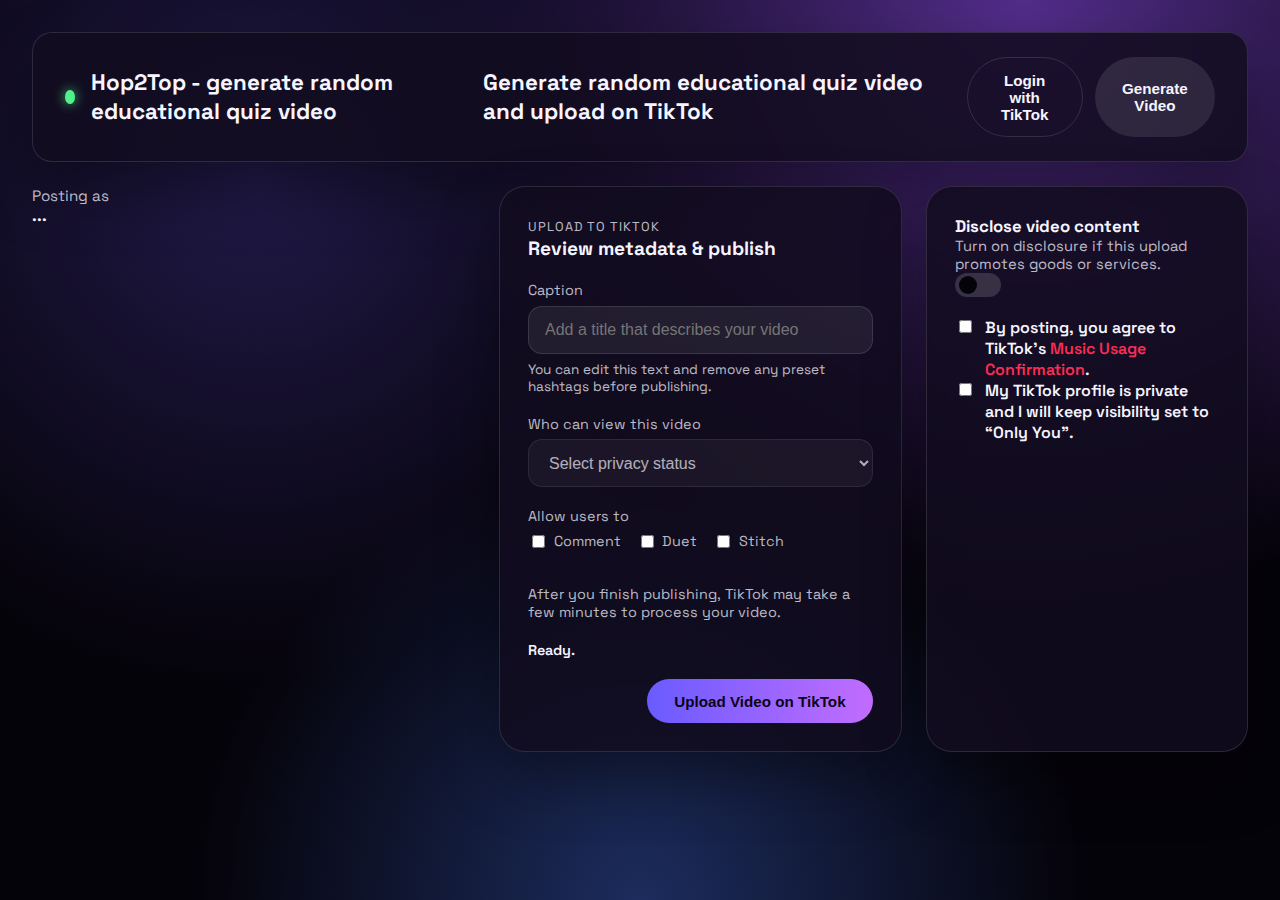
<file: index.html>
<!DOCTYPE html>
<html lang="en">
<head>
  <meta charset="UTF-8">
  <meta name="viewport" content="width=device-width, initial-scale=1.0">
  <title>Hop2Top</title>
  <style>
    @import url('https://fonts.googleapis.com/css2?family=Space+Grotesk:wght@400;500;600&display=swap');
    :root {
      --bg-dark: #05030a;
      --text: #f6f5ff;
      --muted: rgba(246, 245, 255, 0.75);
      --panel-bg: rgba(18, 12, 30, 0.85);
      --border: rgba(255, 255, 255, 0.12);
      --card: rgba(20, 14, 34, 0.9);
      --accent: linear-gradient(90deg, #6a5bff, #c26dff);
      --pill: rgba(255, 255, 255, 0.08);
      --blue: #30c1ff;
    }

    * {
      box-sizing: border-box;
    }
    [hidden] {
      display: none !important;
    }

    body {
      font-family: 'Space Grotesk', sans-serif;
      min-height: 100vh;
      margin: 0;
      color: var(--text);
      background: radial-gradient(circle at 20% 20%, #211947, transparent 40%),
                  radial-gradient(circle at 80% 0%, #522d8a, transparent 45%),
                  radial-gradient(circle at 50% 100%, #1c2c5d, transparent 40%),
                  #05030a;
      padding: 2rem;
      display: flex;
      justify-content: center;
    }

    .app-shell {
      width: min(1280px, 100%);
      display: flex;
      flex-direction: column;
      gap: 1.5rem;
    }

    .status-banner {
      background: var(--panel-bg);
      border: 1px solid var(--border);
      border-radius: 20px;
      padding: 1.5rem 2rem;
      display: flex;
      align-items: center;
      justify-content: space-between;
      gap: 1.5rem;
      box-shadow: 0 30px 60px rgba(0, 0, 0, 0.35);
    }

    .status-copy {
      display: flex;
      align-items: center;
      gap: 1rem;
    }

    .status-dot {
      width: 14px;
      height: 14px;
      border-radius: 50%;
      background: #50f18a;
      box-shadow: 0 0 12px rgba(80, 241, 138, 0.8);
    }

    .status-text h1 {
      margin: 0;
      font-size: 1.4rem;
    }

    .status-text p {
      margin: 0;
      color: var(--muted);
      font-size: 0.9rem;
    }

    .banner-actions {
      display: flex;
      gap: 0.75rem;
    }

    button {
      border: none;
      border-radius: 999px;
      padding: 0.85rem 1.7rem;
      font-weight: 600;
      font-size: 0.95rem;
      cursor: pointer;
      transition: transform 0.2s ease, box-shadow 0.2s ease;
    }

    button:hover:not(:disabled) {
      transform: translateY(-1px);
      box-shadow: 0 10px 25px rgba(0,0,0,0.35);
    }

    button:disabled {
      opacity: 0.45;
      cursor: not-allowed;
    }

    .primary.solid {
      background: var(--accent);
      color: #0b0415;
    }

    .primary.outlined {
      background: transparent;
      color: var(--text);
      border: 1px solid var(--border);
    }

    .primary.ghost {
      background: rgba(255,255,255,0.1);
      color: var(--text);
    }

    .studio-layout {
      display: grid;
      grid-template-columns: 1.1fr 1fr 0.8fr;
      gap: 1.5rem;
    }

    .card {
      background: var(--panel-bg);
      border: 1px solid var(--border);
      border-radius: 26px;
      padding: 1.75rem;
      display: flex;
      flex-direction: column;
      gap: 1.25rem;
      box-shadow: 0 25px 60px rgba(0, 0, 0, 0.35);
    }

    .preview-panel {
      gap: 1rem;
    }

    .preview-frame {
      background: rgba(0,0,0,0.35);
      border-radius: 22px;
      overflow: hidden;
      border: 1px solid rgba(255,255,255,0.07);
    }

    .preview-video {
      position: relative;
      height: 420px;
      background: radial-gradient(circle at 30% 20%, rgba(255,255,255,0.08), transparent 60%),
                  rgba(10, 7, 18, 0.9);
      display: flex;
      align-items: center;
      justify-content: center;
      border-radius: 22px;
      overflow: hidden;
    }

    .preview-video video {
      width: 100%;
      height: 100%;
      object-fit: cover;
      display: none;
    }

    .preview-video video.ready {
      display: block;
    }

    .preview-placeholder {
      text-align: center;
      color: var(--muted);
      position: absolute;
      inset: 0;
      display: flex;
      flex-direction: column;
      align-items: center;
      justify-content: center;
      gap: 0.5rem;
      background: rgba(5, 3, 10, 0.25);
    }

    .preview-placeholder.hidden {
      display: none;
    }

    .preview-placeholder .play-icon {
      display: inline-flex;
      align-items: center;
      justify-content: center;
      width: 46px;
      height: 46px;
      border-radius: 50%;
      background: rgba(255,255,255,0.18);
      margin-bottom: 0.75rem;
    }

    .preview-timeline {
      height: 6px;
      background: rgba(255,255,255,0.08);
    }

    .preview-meta {
      display: flex;
      justify-content: space-between;
      align-items: flex-start;
      gap: 1rem;
    }

    .preview-details {
      color: var(--muted);
      font-size: 0.95rem;
      line-height: 1.5;
    }

    .chip {
      border-radius: 999px;
      border: 1px solid var(--border);
      background: rgba(255,255,255,0.05);
      color: var(--text);
      font-size: 0.85rem;
      padding: 0.5rem 1.25rem;
      cursor: pointer;
    }

    .upload-panel h2 {
      margin: 0;
      font-size: 1.2rem;
    }

    .panel-eyebrow {
      text-transform: uppercase;
      letter-spacing: 0.08em;
      color: var(--muted);
      font-size: 0.8rem;
    }

    .creator-card {
      display: flex;
      flex-direction: column;
      gap: 0.5rem;
      padding: 1rem;
      border: 1px solid var(--border);
      border-radius: 18px;
      background: rgba(255,255,255,0.02);
    }

    .creator-meta {
      display: flex;
      align-items: center;
      justify-content: space-between;
      gap: 1rem;
    }

    .subhead {
      color: var(--muted);
      margin: 0;
      font-size: 0.95rem;
    }

    .field-group {
      display: flex;
      flex-direction: column;
      gap: 0.4rem;
    }

    .field-group label {
      color: var(--muted);
      font-size: 0.9rem;
    }

    input[type="text"] {
      background: rgba(255,255,255,0.07);
      border: 1px solid var(--border);
      border-radius: 14px;
      padding: 0.9rem 1rem;
      font-size: 1rem;
      color: var(--text);
    }

    select {
      background: rgba(255,255,255,0.07);
      border: 1px solid var(--border);
      border-radius: 14px;
      padding: 0.85rem 1rem;
      color: var(--text);
      font-size: 1rem;
    }

    .privacy-hint {
      font-size: 0.85rem;
      color: var(--muted);
      margin: 0;
    }

    .interaction-row {
      display: flex;
      gap: 1rem;
      flex-wrap: wrap;
    }

    .interaction-option {
      display: flex;
      align-items: center;
      gap: 0.35rem;
      color: var(--muted);
    }

    .switch {
      position: relative;
      display: inline-block;
      width: 46px;
      height: 24px;
    }

    .switch input {
      opacity: 0;
      width: 0;
      height: 0;
    }

    .slider {
      position: absolute;
      cursor: pointer;
      top: 0;
      left: 0;
      right: 0;
      bottom: 0;
      background-color: rgba(255,255,255,0.15);
      transition: .3s;
      border-radius: 34px;
    }

    .slider:before {
      position: absolute;
      content: "";
      height: 18px;
      width: 18px;
      left: 4px;
      bottom: 3px;
      background-color: #05030a;
      border-radius: 50%;
      transition: .3s;
    }

    .switch input:checked + .slider {
      background: var(--accent);
    }

    .switch input:checked + .slider:before {
      transform: translateX(20px);
    }

    .status-area {
      display: flex;
      flex-direction: column;
      gap: 0.35rem;
      font-size: 0.9rem;
      color: var(--muted);
    }

    #status {
      font-weight: 600;
      color: var(--text);
    }

    .upload-actions {
      display: flex;
      justify-content: flex-end;
      gap: 0.75rem;
      flex-wrap: wrap;
    }

    .disclosure-panel h3 {
      margin: 0;
      font-size: 1.05rem;
    }

    .disclosure-panel .info-text {
      margin: 0;
      color: var(--muted);
      font-size: 0.92rem;
    }

    .commercial-prompt {
      margin: 0;
      font-weight: 600;
      color: var(--text);
    }

    .alert {
      color: #ff8585;
      font-size: 0.9rem;
      margin: 0;
    }

    .consent,
    .toggle,
    .commercial-options label {
      color: var(--muted);
    }

    .consent {
      display: flex;
      gap: 0.65rem;
      align-items: flex-start;
      font-weight: 600;
      color: var(--text);
    }

    .policy-link {
      color: #FE2C55;
      text-decoration: none;
      font-weight: 600;
    }

    .policy-link:hover {
      text-decoration: underline;
    }

    ul.requirements {
      padding-left: 1rem;
      margin: 0;
      color: var(--muted);
      line-height: 1.5;
    }

    .success-panel {
      position: fixed;
      inset: 0;
      display: flex;
      align-items: center;
      justify-content: center;
      background: rgba(5, 3, 10, 0.85);
      backdrop-filter: blur(10px);
      z-index: 1000;
      padding: 2rem;
    }

    .success-modal {
      background: var(--panel-bg);
      border: 1px solid var(--border);
      border-radius: 28px;
      padding: 2.5rem;
      max-width: 420px;
      text-align: center;
      box-shadow: 0 30px 80px rgba(0, 0, 0, 0.6);
      display: flex;
      flex-direction: column;
      gap: 1rem;
    }

    .success-modal h1 {
      margin: 0;
      font-size: 1.6rem;
      text-transform: uppercase;
      color: #b5ffdc;
    }

    .success-modal p {
      color: var(--muted);
      margin: 0;
    }

    .requirements-card {
      border: 1px solid var(--border);
      border-radius: 18px;
      padding: 1.25rem;
      background: rgba(255,255,255,0.02);
    }

    @media (max-width: 1100px) {
      .studio-layout {
        grid-template-columns: 1fr;
      }
      .status-banner {
        flex-direction: column;
        align-items: flex-start;
      }
      .banner-actions {
        width: 100%;
        justify-content: flex-start;
        flex-wrap: wrap;
      }
      .upload-actions {
        justify-content: stretch;
      }
      .upload-actions button {
        flex: 1;
      }
    }
  </style>
</head>
<body>
  <div class="app-shell">
    <header class="status-banner">
      <div class="status-copy">
        <span class="status-dot"></span>
         <div class="status-text">
          <h1 id="statusHeading">Hop2Top - generate random educational quiz video</h1>
        </div>
        <div class="status-text">
          <h1 id="statusHeading">Generate random educational quiz video and upload on TikTok</h1>
        </div>
       
      
      </div>
      <div class="banner-actions">
        <button id="loginBtn" class="primary outlined">Login with TikTok</button>
        <button id="generateBtn" class="primary ghost">Generate Video</button>
      </div>
    </header>

    <main id="workflowPanel" class="studio-layout">
      <section id="previewSection" class="card preview-panel" hidden>
        <div class="preview-frame">
          <div class="preview-video">
            <video id="previewVideo" playsinline controls muted></video>
            <div id="previewFallback" class="preview-placeholder">
              <span class="play-icon">▶</span>
              <p>Select or generate a video to see the preview.</p>
            </div>
          </div>
          <div class="preview-timeline"></div>
        </div>
        <div class="preview-meta">
          <div id="previewDetails" class="preview-details">
            Generate or select a video to see file metadata.
          </div>
          <button class="chip" id="refreshPreview" type="button">Refresh preview</button>
        </div>
      </section>

      <section>
        <p class="subhead">Posting as</p>
        <strong id="creatorNickname">...</strong>
        <p id="creatorAccountMeta"></p>
      </section>

      <section class="card upload-panel">
        <div class="panel-heading">
          <span class="panel-eyebrow">Upload to TikTok</span>
          <h2>Review metadata & publish</h2>
        </div>

        <section id="creatorSection" class="creator-card" hidden>
          <div class="creator-meta">
            <div>
              
              <p id="creatorAccountMeta"></p>
            </div>
          </div>
        </section>

        <div class="field-group">
          <label for="videoTitle">Caption</label>
          <input
            id="videoTitle"
            type="text"
            placeholder="Add a title that describes your video"
            required
          >
          <p class="privacy-hint">You can edit this text and remove any preset hashtags before publishing.</p>
        </div>

        <div id="privacyOptionsArea" class="field-group">
          <label for="privacySelect">Who can view this video</label>
          <select id="privacySelect" class="privacy-select" disabled>
            <option value="" disabled selected hidden>Select privacy status</option>
          </select>
        </div>

        <div id="interactionControls" class="field-group">
          <label>Allow users to</label>
          <div class="interaction-row">
            <label class="interaction-option">
              <input type="checkbox" id="allowComments">
              Comment
            </label>
            <label class="interaction-option">
              <input type="checkbox" id="allowDuet">
              Duet
            </label>
            <label class="interaction-option">
              <input type="checkbox" id="allowStitch">
              Stitch
            </label>
          </div>
        </div>

        <div class="status-area">
          <p>After you finish publishing, TikTok may take a few minutes to process your video.</p>
          <div id="status">Ready.</div>
        </div>

        <div class="upload-actions">
          <button id="uploadBtn" class="primary solid">Upload Video on TikTok</button>
        </div>
      </section>

      <section class="card disclosure-panel">
        <section id="commercialSection">
          <div class="panel-card-row" style="justify-content: space-between; align-items:center;">
            <div>
              <h3>Disclose video content</h3>
              <p class="info-text">
                Turn on disclosure if this upload promotes goods or services.
              </p>
            </div>
            <label class="switch">
              <input type="checkbox" id="commercialToggle">
              <span class="slider"></span>
            </label>
          </div>
          <div id="commercialOptions" class="commercial-options" hidden>
            <label>
              <input type="checkbox" id="commercialSelf">
              <span>
                <strong>Your brand</strong> · You are promoting yourself or your own business. This video will be classified as Brand Organic.
              </span>
            </label>
            <label>
              <input type="checkbox" id="commercialBrand">
              <span>
                <strong>Branded content</strong> · You are promoting another brand or third party. This video will be classified as Branded Content.
              </span>
            </label>
            <p id="commercialPrompt" class="commercial-prompt" aria-live="polite"></p>
            <p id="commercialAlert" class="alert"></p>
          </div>
        </section>

        <section class="panel-card" id="consentCard" style="background: transparent; border:none; padding:0; gap:1rem;">
          <label class="consent">
            <input type="checkbox" id="musicConsent">
            <span id="consentText">
              By posting, you agree to TikTok's
              <a href="https://www.tiktok.com/legal/page/global/music-usage-confirmation/en" class="policy-link" target="_blank" rel="noopener noreferrer">Music Usage Confirmation</a>.
            </span>
          </label>
          <label class="consent">
            <input type="checkbox" id="privateAccountConfirm">
            My TikTok profile is private and I will keep visibility set to “Only You”.
          </label>
        </section>

        
      </section>
    </main>

    <section id="successPanel" class="success-panel" hidden>
      <div class="success-modal">
        <h1>Upload initiated</h1>
        <p>Please allow a few minutes for TikTok to finish processing. Once complete, you can view the video on your channel’s private tab.</p>
        <button id="homeBtn" class="primary solid">Return to homepage</button>
      </div>
    </section>
  </div>

  <script src="config.js"></script>
  <script src="app.js"></script>
</body>
</html>
</file>
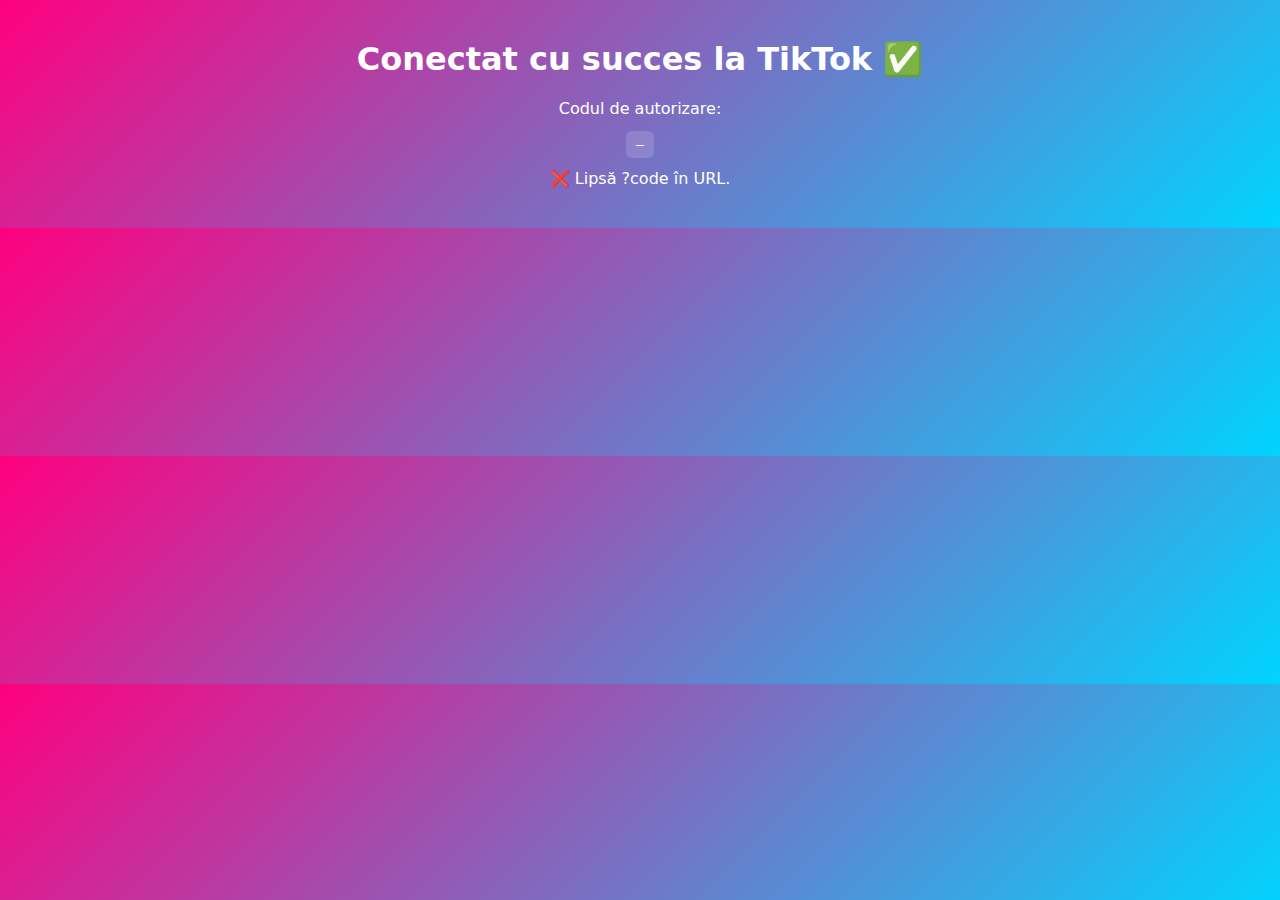
<file: callback.html>
<!doctype html>
<html lang="ro">
<head>
  <meta charset="utf-8">
  <meta name="viewport" content="width=device-width, initial-scale=1">
  <title>Hop2Top - TikTok Callback</title>
  <meta http-equiv="Cache-Control" content="no-store" />
  <style>
    body{font-family:system-ui,Segoe UI,Roboto;margin:40px;text-align:center;
      color:#fff;background:linear-gradient(135deg,#FF007F,#00D4FF)}
    code{background:rgba(255,255,255,.15);padding:6px 10px;border-radius:6px}
    pre{white-space:pre-wrap;text-align:left;background:rgba(0,0,0,.25);padding:12px;border-radius:10px;max-width:900px;margin:16px auto}
  </style>
</head>
<body>
  <h1>Conectat cu succes la TikTok ✅</h1>
  <p>Codul de autorizare:</p>
  <p><code id="code">Se încarcă…</code></p>
  <p id="status">Pregătesc schimbul cod → token…</p>

  <pre id="raw" style="display:none"></pre>

  <script>
    // <<< EDIT >>> your live HTTPS ngrok URL
    const BACKEND_URL = "https://unspecialized-nonprotractile-sommer.ngrok-free.dev";

    const p = new URL(location.href).searchParams;
    const code = p.get("code") || p.get("auth_code");
    const codeEl = document.getElementById("code");
    const statusEl = document.getElementById("status");
    const rawEl = document.getElementById("raw");

    codeEl.textContent = code || "—";

    if (!code) {
      statusEl.textContent = "❌ Lipsă ?code în URL.";
    } else {
      const url = `${BACKEND_URL}/callback?code=${encodeURIComponent(code)}`;
      statusEl.textContent = "→ Trimit la backend: " + url;

      fetch(url, { headers: { "ngrok-skip-browser-warning": "true" } })
        .then(async (r) => {
          const txt = await r.text();
          console.log("Backend response:", txt);
          let j; try { j = JSON.parse(txt); } catch {}
          if (j && j.ok) {
            statusEl.textContent = "✅ Token obținut. Revin la aplicație…";
            setTimeout(()=> location.href = "https://avramco.github.io/?connected=1", 1500);
          } else {
            statusEl.textContent = "❌ Eșec la schimb.";
            rawEl.style.display = "block"; rawEl.textContent = txt.slice(0, 4000);
          }
        })
        .catch((e) => {
          statusEl.textContent = "❌ Fetch a eșuat: " + (e.message || e);
        });
    }
  </script>
</body>
</html>
</file>
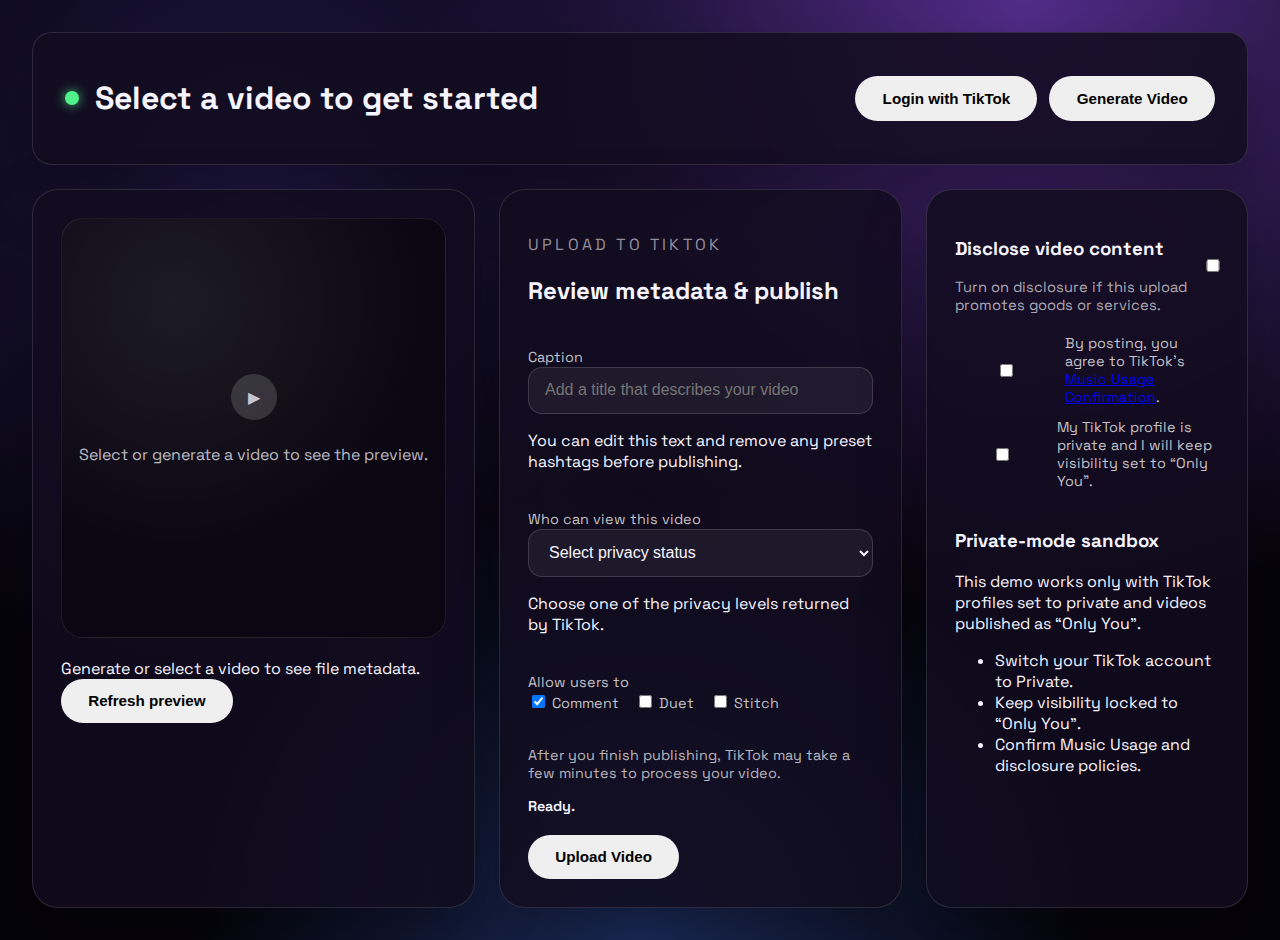
<file: home.html>
<!DOCTYPE html>
<html lang="en">
<head>
  <meta charset="UTF-8">
  <meta name="viewport" content="width=device-width, initial-scale=1.0">
  <title>Hop2Top • TikTok Uploader</title>
  <style>
    @import url('https://fonts.googleapis.com/css2?family=Space+Grotesk:wght@400;500;600&display=swap');
    :root {
      --bg-dark: #05030a;
      --text: #f6f5ff;
      --muted: rgba(246, 245, 255, 0.75);
      --panel-bg: rgba(18, 12, 30, 0.85);
      --border: rgba(255, 255, 255, 0.12);
      --accent: linear-gradient(90deg, #6a5bff, #c26dff);
    }
    * { box-sizing: border-box; }
    body {
      margin: 0;
      min-height: 100vh;
      font-family: 'Space Grotesk', sans-serif;
      background: radial-gradient(circle at 20% 20%, #211947, transparent 40%),
                  radial-gradient(circle at 80% 0%, #522d8a, transparent 45%),
                  radial-gradient(circle at 50% 100%, #1c2c5d, transparent 40%),
                  var(--bg-dark);
      color: var(--text);
      display: flex;
      justify-content: center;
      padding: 2rem;
    }
    .app-shell {
      width: min(1280px, 100%);
      display: flex;
      flex-direction: column;
      gap: 1.5rem;
    }
    .status-banner {
      background: var(--panel-bg);
      border: 1px solid var(--border);
      border-radius: 20px;
      padding: 1.5rem 2rem;
      display: flex;
      justify-content: space-between;
      align-items: center;
      gap: 1.5rem;
      box-shadow: 0 30px 60px rgba(0,0,0,0.35);
    }
    .status-copy { display: flex; align-items: center; gap: 1rem; }
    .status-dot {
      width: 14px; height: 14px; border-radius: 50%;
      background: #50f18a; box-shadow: 0 0 12px rgba(80, 241, 138, 0.8);
    }
    .banner-actions { display: flex; gap: 0.75rem; }
    button {
      border: none;
      border-radius: 999px;
      padding: 0.85rem 1.7rem;
      font-weight: 600;
      font-size: 0.95rem;
      cursor: pointer;
    }
    .primary.outlined {
      background: transparent;
      color: var(--text);
      border: 1px solid var(--border);
    }
    .primary.ghost {
      background: rgba(255,255,255,0.1);
      color: var(--text);
    }
    .studio-layout {
      display: grid;
      grid-template-columns: 1.1fr 1fr 0.8fr;
      gap: 1.5rem;
    }
    .card {
      background: var(--panel-bg);
      border: 1px solid var(--border);
      border-radius: 26px;
      padding: 1.75rem;
      display: flex;
      flex-direction: column;
      gap: 1.25rem;
      box-shadow: 0 25px 60px rgba(0,0,0,0.35);
    }
    .preview-video {
      position: relative;
      height: 420px;
      border-radius: 22px;
      border: 1px solid rgba(255,255,255,0.08);
      background: radial-gradient(circle at 30% 20%, rgba(255,255,255,0.08), transparent 60%),
                  rgba(10,7,18,0.9);
      display: flex;
      align-items: center;
      justify-content: center;
    }
    .preview-placeholder {
      text-align: center;
      color: var(--muted);
    }
    .preview-placeholder span {
      display: inline-flex;
      width: 46px;
      height: 46px;
      border-radius: 50%;
      align-items: center;
      justify-content: center;
      background: rgba(255,255,255,0.15);
      margin-bottom: 0.5rem;
    }
    input, select {
      width: 100%;
      border-radius: 14px;
      border: 1px solid rgba(255,255,255,0.15);
      background: rgba(255,255,255,0.06);
      color: var(--text);
      padding: 0.85rem 1rem;
      font-size: 1rem;
    }
    label { color: rgba(255,255,255,0.75); font-size: 0.9rem; }
    .interaction-row {
      display: flex;
      flex-wrap: wrap;
      gap: 1rem;
      color: rgba(255,255,255,0.75);
      font-size: 0.9rem;
    }
    .interaction-row input { width: auto; }
    .status-area { font-size: 0.9rem; color: rgba(255,255,255,0.7); }
    .status-area #status { color: var(--text); font-weight: 600; }
    .disclosure-panel .info-text { color: rgba(255,255,255,0.65); font-size: 0.92rem; margin: 0; }
    .commercial-toggle {
      display: inline-flex;
      align-items: center;
      gap: 0.5rem;
    }
    .success-panel {
      position: fixed;
      inset: 0;
      background: rgba(5,3,10,0.85);
      backdrop-filter: blur(10px);
      display: none;
      align-items: center;
      justify-content: center;
      z-index: 100;
      padding: 2rem;
    }
    .success-panel.show { display: flex; }
    .success-modal {
      background: var(--panel-bg);
      border: 1px solid var(--border);
      border-radius: 28px;
      padding: 2.5rem;
      text-align: center;
      max-width: 420px;
      display: flex;
      flex-direction: column;
      gap: 1rem;
      box-shadow: 0 20px 80px rgba(0,0,0,0.6);
    }
    @media (max-width: 1100px) {
      .studio-layout { grid-template-columns: 1fr; }
      .status-banner { flex-direction: column; align-items: flex-start; }
      .banner-actions { width: 100%; flex-wrap: wrap; }
    }
  </style>
</head>
<body>
  <div class="app-shell">
    <header class="status-banner">
      <div class="status-copy">
        <span class="status-dot"></span>
        <div class="status-text">
          <h1 id="statusHeading">Select a video to get started</h1>
        </div>
      </div>
      <div class="banner-actions">
        <button class="primary.outlined">Login with TikTok</button>
        <button class="primary.ghost" id="generateBtn">Generate Video</button>
      </div>
    </header>

    <main class="studio-layout">
      <section class="card">
        <div class="preview-video">
          <video id="previewVideo" playsinline controls muted hidden></video>
          <div id="previewFallback" class="preview-placeholder">
            <span>▶</span>
            <p>Select or generate a video to see the preview.</p>
          </div>
        </div>
        <div class="preview-meta">
          <div id="previewDetails" class="preview-details">
            Generate or select a video to see file metadata.
          </div>
          <button class="primary.outlined" id="refreshPreview">Refresh preview</button>
        </div>
      </section>

      <section class="card">
        <div>
          <p class="text-xs" style="letter-spacing:0.2em; text-transform:uppercase; color: rgba(255,255,255,0.55);">Upload to TikTok</p>
          <h2>Review metadata & publish</h2>
        </div>

        <div>
          <label for="videoTitle">Caption</label>
          <input id="videoTitle" type="text" placeholder="Add a title that describes your video" required>
          <p class="privacy-hint">You can edit this text and remove any preset hashtags before publishing.</p>
        </div>

        <div>
          <label for="privacySelect">Who can view this video</label>
          <select id="privacySelect">
            <option value="">Select privacy status</option>
            <option value="PUBLIC">PUBLIC: Content is visible to everyone on TikTok.</option>
            <option value="PRIVATE">PRIVATE: Only the creator can view the content.</option>
            <option value="MUTUAL_FOLLOW_FRIENDS">MUTUAL_FOLLOW_FRIENDS: Visible only to users who mutually follow the creator.</option>
            <option value="SELF_ONLY">SELF_ONLY: Used in sandbox mode; content is restricted to the creator and not visible to others.</option>
          </select>
          <p id="privacyDisclaimer" class="privacy-hint">Choose one of the privacy levels returned by TikTok.</p>
        </div>

        <div>
          <label>Allow users to</label>
          <div class="interaction-row">
            <label><input type="checkbox" id="allowComments" checked> Comment</label>
            <label><input type="checkbox" id="allowDuet"> Duet</label>
            <label><input type="checkbox" id="allowStitch"> Stitch</label>
          </div>
        </div>

        <div class="status-area">
          <p id="postingNotice"></p>
          <p>After you finish publishing, TikTok may take a few minutes to process your video.</p>
          <div id="status">Ready.</div>
        </div>

        <div class="upload-actions">
          <button class="primary.ghost" id="uploadBtn">Upload Video</button>
        </div>
      </section>

      <section class="card disclosure-panel">
        <div class="panel-card-row" style="display:flex; justify-content:space-between; align-items:center;">
          <div>
            <h3>Disclose video content</h3>
            <p class="info-text">Turn on disclosure if this upload promotes goods or services.</p>
          </div>
          <label class="switch">
            <input type="checkbox" id="commercialToggle">
            <span class="slider"></span>
          </label>
        </div>
        <div id="commercialOptions" class="commercial-options" hidden>
          <label class="commercial-toggle">
            <input type="checkbox" id="commercialSelf">
            <span><strong>Your brand</strong> · You are promoting yourself or your own business. This video will be classified as Brand Organic.</span>
          </label>
          <label class="commercial-toggle">
            <input type="checkbox" id="commercialBrand">
            <span><strong>Branded content</strong> · You are promoting another brand or third party. This video will be classified as Branded Content.</span>
          </label>
          <p id="commercialPrompt" class="commercial-prompt"></p>
          <p id="commercialAlert" class="alert"></p>
        </div>

        <div style="display:flex;flex-direction:column;gap:0.75rem;">
          <label class="commercial-toggle">
            <input type="checkbox" id="musicConsent">
            <span>
              By posting, you agree to TikTok's
              <a class="policy-link" target="_blank" rel="noopener noreferrer" href="https://www.tiktok.com/legal/page/global/music-usage-confirmation/en">Music Usage Confirmation</a>.
            </span>
          </label>
          <label class="commercial-toggle">
            <input type="checkbox" id="privateAccountConfirm">
            <span>My TikTok profile is private and I will keep visibility set to “Only You”.</span>
          </label>
        </div>

        <div class="requirements-card">
          <h3>Private-mode sandbox</h3>
          <p>This demo works only with TikTok profiles set to private and videos published as “Only You”.</p>
          <ul>
            <li>Switch your TikTok account to Private.</li>
            <li>Keep visibility locked to “Only You”.</li>
            <li>Confirm Music Usage and disclosure policies.</li>
          </ul>
        </div>
      </section>
    </main>
  </div>

  <section id="successPanel" class="success-panel">
    <div class="success-modal">
      <h1>Upload initiated</h1>
      <p>Please allow a few minutes for TikTok to finish processing. Once complete, you can view the video on your channel’s private tab.</p>
      <button class="primary.ghost">Return to homepage</button>
    </div>
  </section>

  <script>
    const statusHeading = document.getElementById("statusHeading");
    const previewVideo = document.getElementById("previewVideo");
    const previewFallback = document.getElementById("previewFallback");
    const generateBtn = document.getElementById("generateBtn");
    const previewSection = document.querySelector(".preview-panel");
    const successPanel = document.getElementById("successPanel");
    const uploadBtn = document.getElementById("uploadBtn");

    generateBtn?.addEventListener("click", () => {
      statusHeading.textContent = "Your video is ready!";
      previewSection?.removeAttribute("hidden");
      previewVideo?.removeAttribute("hidden");
      previewFallback?.classList.add("hidden");
    });

    uploadBtn?.addEventListener("click", () => {
      successPanel?.classList.add("show");
    });

    successPanel?.addEventListener("click", (event) => {
      if (event.target === successPanel) {
        successPanel.classList.remove("show");
      }
    });
  </script>
</body>
</html>
</file>
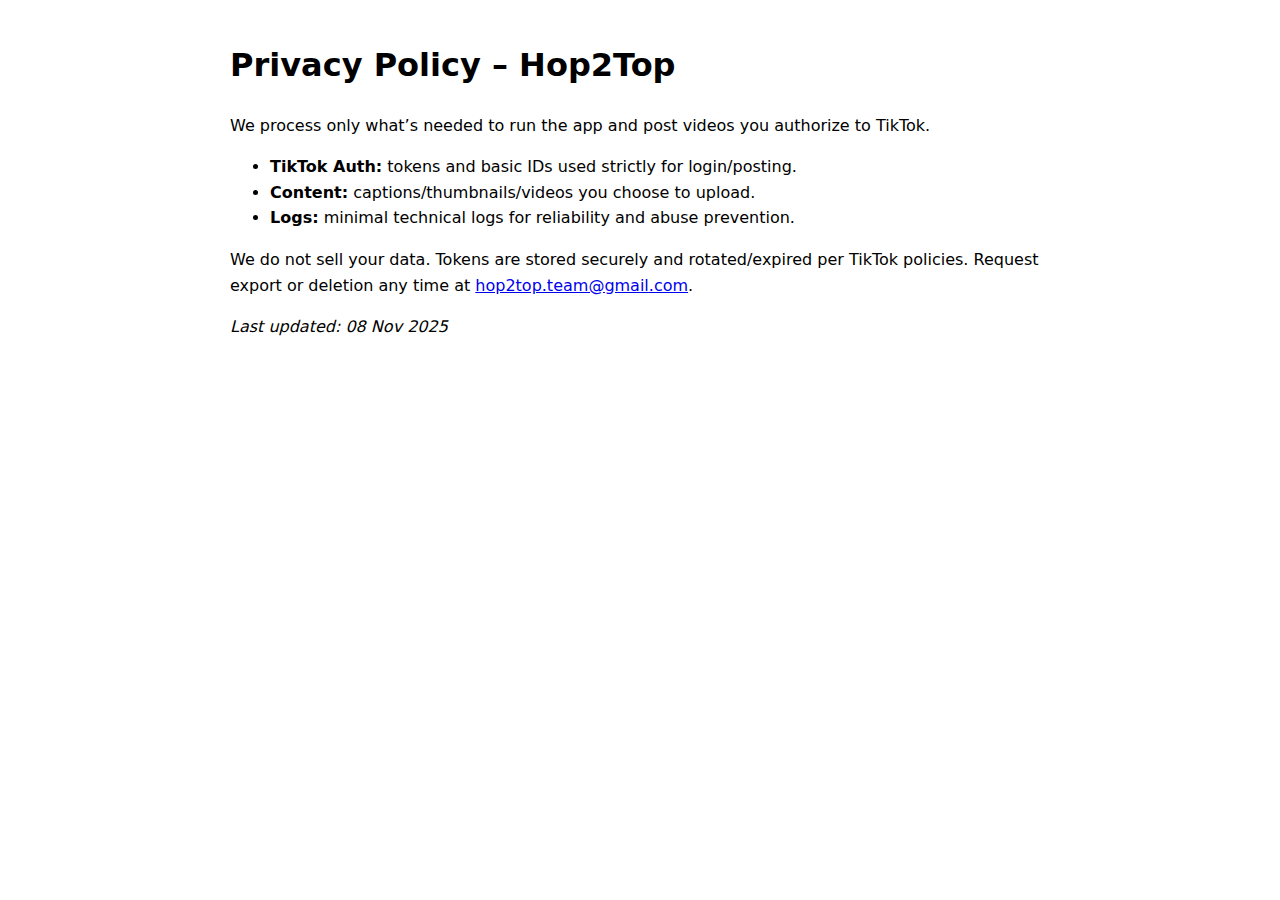
<file: privacy.html>
<!doctype html><html lang="en"><meta charset="utf-8">
<meta name="viewport" content="width=device-width,initial-scale=1">
<meta name="tiktok-domain-verification" content="PASTE_TOKEN_HERE">
<title>Privacy Policy – Hop2Top</title>
<body style="max-width:820px;margin:40px auto;font:16px/1.6 system-ui,Segoe UI,Roboto">
<h1>Privacy Policy – Hop2Top</h1>
<p>We process only what’s needed to run the app and post videos you authorize to TikTok.</p>
<ul>
<li><strong>TikTok Auth:</strong> tokens and basic IDs used strictly for login/posting.</li>
<li><strong>Content:</strong> captions/thumbnails/videos you choose to upload.</li>
<li><strong>Logs:</strong> minimal technical logs for reliability and abuse prevention.</li>
</ul>
<p>We do not sell your data. Tokens are stored securely and rotated/expired per TikTok policies. Request export or deletion any time at <a href="mailto:hop2top.team@gmail.com">hop2top.team@gmail.com</a>.</p>
<p><em>Last updated: 08 Nov 2025</em></p>
</body></html>
</file>
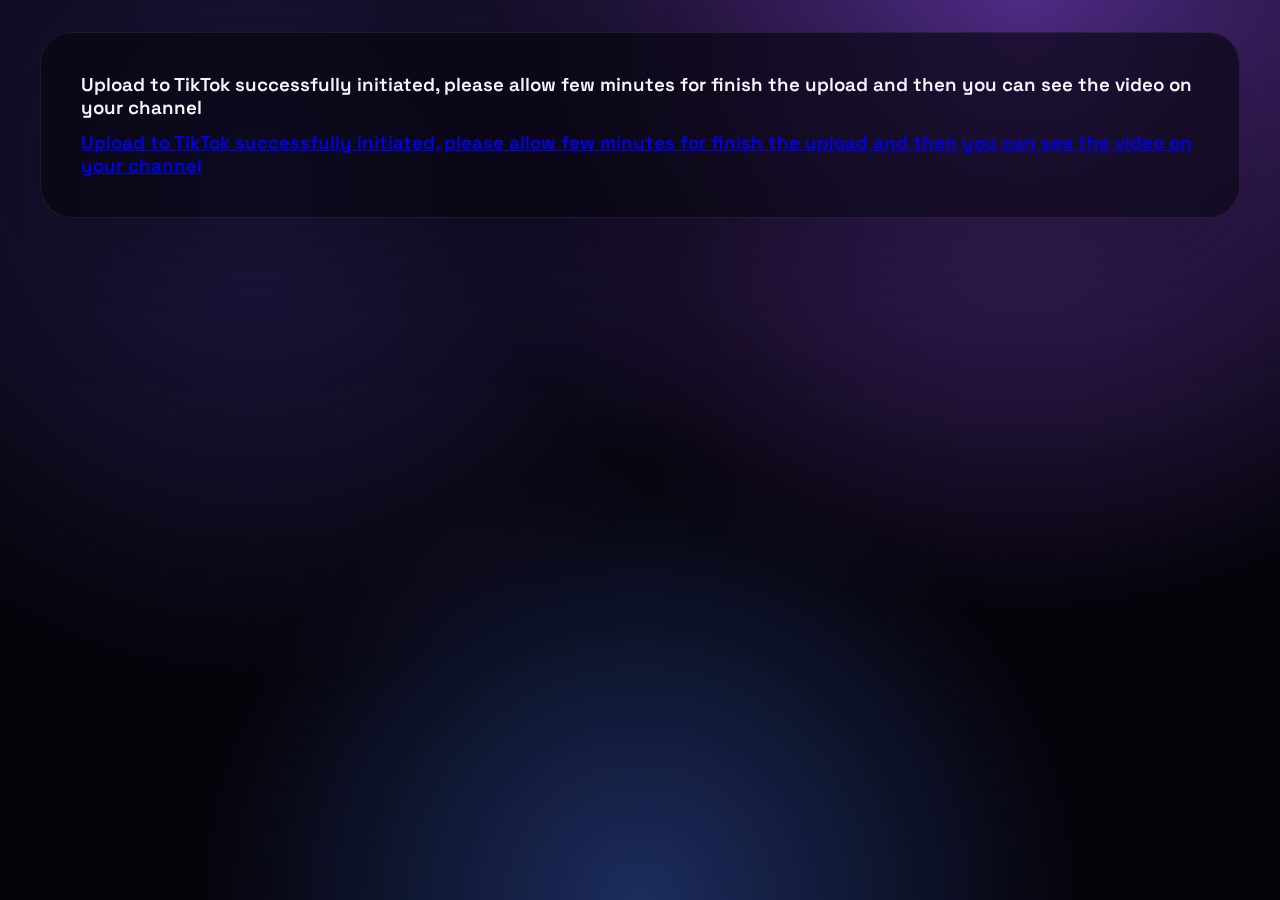
<file: success_upload.html>
<!DOCTYPE html>
<html lang="en">
<head>
  <meta charset="UTF-8">
  <meta name="viewport" content="width=device-width, initial-scale=1.0">
  <title>Hop2Top</title>
  <style>
    @import url('https://fonts.googleapis.com/css2?family=Space+Grotesk:wght@400;500;600&display=swap');
    :root {
      --bg-dark: #05030a;
      --text: #f6f5ff;
      --muted: rgba(246, 245, 255, 0.7);
      --accent: linear-gradient(90deg, #6a5bff, #c26dff);
      --panel-bg: rgba(16, 11, 24, 0.75);
      --border: rgba(255, 255, 255, 0.08);
    }
    * { box-sizing: border-box; }
    body {
      font-family: 'Space Grotesk', sans-serif;
      min-height: 100vh;
      margin: 0;
      color: var(--text);
      background: radial-gradient(circle at 20% 20%, #211947, transparent 40%),
                  radial-gradient(circle at 80% 0%, #522d8a, transparent 45%),
                  radial-gradient(circle at 50% 100%, #1c2c5d, transparent 40%),
                  #05030a;
      padding: 2rem;
      display: flex;
      flex-direction: column;
      align-items: center;
      gap: 2rem;
    }
    h1, h2, h3 {
      margin: 0;
      font-weight: 600;
    }
    p {
      color: var(--muted);
      line-height: 1.6;
    }
    .hero {
      text-align: center;
      max-width: 720px;
      margin-top: 1rem;
      display: flex;
      flex-direction: column;
      gap: 1.5rem;
    }
    .hero-pill {
      display: inline-flex;
      align-self: center;
      padding: 0.35rem 1rem;
      border-radius: 999px;
      border: 1px solid var(--border);
      text-transform: uppercase;
      letter-spacing: 0.06em;
      font-size: 0.78rem;
    }
    .hero h1 {
      font-size: clamp(2.5rem, 6vw, 3.8rem);
      letter-spacing: -0.02em;
    }
    .hero-buttons {
      display: flex;
      justify-content: center;
      flex-wrap: wrap;
      gap: 0.75rem;
    }
    button {
      border: none;
      border-radius: 999px;
      padding: 0.9rem 1.9rem;
      font-weight: 600;
      font-size: 0.95rem;
      cursor: pointer;
      transition: transform 0.2s ease, box-shadow 0.2s ease;
    }
    button:hover:not(:disabled) {
      transform: translateY(-2px);
      box-shadow: 0 10px 25px rgba(0,0,0,0.3);
    }
    button:disabled { opacity: 0.5; cursor: not-allowed; }
    .primary.solid {
      background: var(--accent);
      color: #0b0415;
    }
    .primary.outlined {
      background: transparent;
      color: var(--text);
      border: 1px solid var(--border);
    }
    .primary.ghost {
      background: rgba(255,255,255,0.08);
      color: var(--text);
    }
    .panel {
      width: min(1200px, 100%);
      background: rgba(5, 3, 10, 0.65);
      border: 1px solid var(--border);
      border-radius: 32px;
      padding: 2.5rem;
      box-shadow: 0 40px 120px rgba(0, 0, 0, 0.35);
      backdrop-filter: blur(26px);
    }
    .panel.split {
      display: grid;
      grid-template-columns: repeat(auto-fit, minmax(320px, 1fr));
      gap: 2rem;
    }
    .panel-left,
    .panel-right {
      display: flex;
      flex-direction: column;
      gap: 1.5rem;
    }
    .panel-card {
      background: var(--panel-bg);
      border: 1px solid var(--border);
      border-radius: 20px;
      padding: 1.5rem;
      display: flex;
      flex-direction: column;
      gap: 1rem;
    }
    input[type="text"], input[type="checkbox"], input[type="radio"] {
      accent-color: #7c5dff;
    }
    input[type="text"] {
      background: rgba(255,255,255,0.08);
      border: 1px solid var(--border);
      border-radius: 14px;
      padding: 0.9rem 1rem;
      font-size: 1rem;
      color: var(--text);
    }
    .field-label { font-size: 0.95rem; color: var(--muted); margin-bottom: 0.5rem; display: block; }
    #privacyOptionList { list-style: none; padding: 0; margin: 0; }
    .privacy-option {
      display: flex;
      align-items: center;
      gap: 0.75rem;
      padding: 0.6rem 0;
      font-weight: 600;
    }
    .privacy-option.disabled { color: rgba(255,255,255,0.35); }
    .interaction-option { color: var(--muted); }
    .interaction-option input { width: auto; }
    .chip {
      align-self: flex-start;
      background: rgba(255,255,255,0.08);
      border: 1px solid var(--border);
      color: var(--text);
      font-size: 0.85rem;
      padding: 0.45rem 1.25rem;
      border-radius: 999px;
    }
    .stack h3 { margin: 0; }
    .panel-card-row {
      display: flex;
      justify-content: space-between;
      align-items: center;
      gap: 1rem;
    }
    .notice { color: var(--muted); font-size: 0.9rem; margin: 0; }
    .consent { display: flex; align-items: center; gap: 0.6rem; font-weight: 600; color: var(--text); }
    .toggle { color: var(--text); }
    .commercial-options label { color: var(--muted); }
    .alert { color: #ff8585; font-size: 0.9rem; }
    #status { margin-top: 1rem; font-weight: 600; color: var(--text); }
    .status-area { margin-top: 2rem; }
    .dualflex { display: flex; gap: 1rem; flex-wrap: wrap; }
    .button-stack { display: flex; flex-direction: column; gap: 0.75rem; }
    .full { width: 100%; }
    .switch {
      position: relative;
      display: inline-block;
      width: 46px;
      height: 24px;
    }
    .switch input { opacity: 0; width: 0; height: 0; }
    .slider {
      position: absolute;
      cursor: pointer;
      top: 0; left: 0; right: 0; bottom: 0;
      background-color: rgba(255,255,255,0.25);
      transition: .3s;
      border-radius: 34px;
    }
    .slider:before {
      position: absolute;
      content: "";
      height: 18px; width: 18px;
      left: 4px; bottom: 3px;
      background-color: #05030a;
      border-radius: 50%;
      transition: .3s;
    }
    .switch input:checked + .slider {
      background: var(--accent);
    }
    .switch input:checked + .slider:before {
      transform: translateX(20px);
    }
    .requirements {
      list-style: none;
      padding: 0;
      margin: 0;
      color: var(--muted);
      line-height: 1.5;
    }
    .success-panel {
      text-align: center;
      gap: 1.5rem;
    }
    .success-panel h1 {
      font-size: clamp(2rem, 4vw, 3rem);
      color: #b5ffdc;
      text-transform: uppercase;
    }
    .success-panel p {
      font-size: 1.1rem;
      color: rgba(255,255,255,0.8);
    }
  </style>
</head>
<body>
  <main id="workflowPanel" class="panel split">
      <div class="button-stack">
        <h3>Upload to TikTok successfully initiated, please allow few minutes for finish the upload and then you can see the video on your channel</h3>
        <a href="https://avramco.github.io/"><h3>Upload to TikTok successfully initiated, please allow few minutes for finish the upload and then you can see the video on your channel</h3></a>
          
      </div>

     
  </main>

  <script src="config.js"></script>
  <script src="app.js"></script>
</body>
</html>
</file>
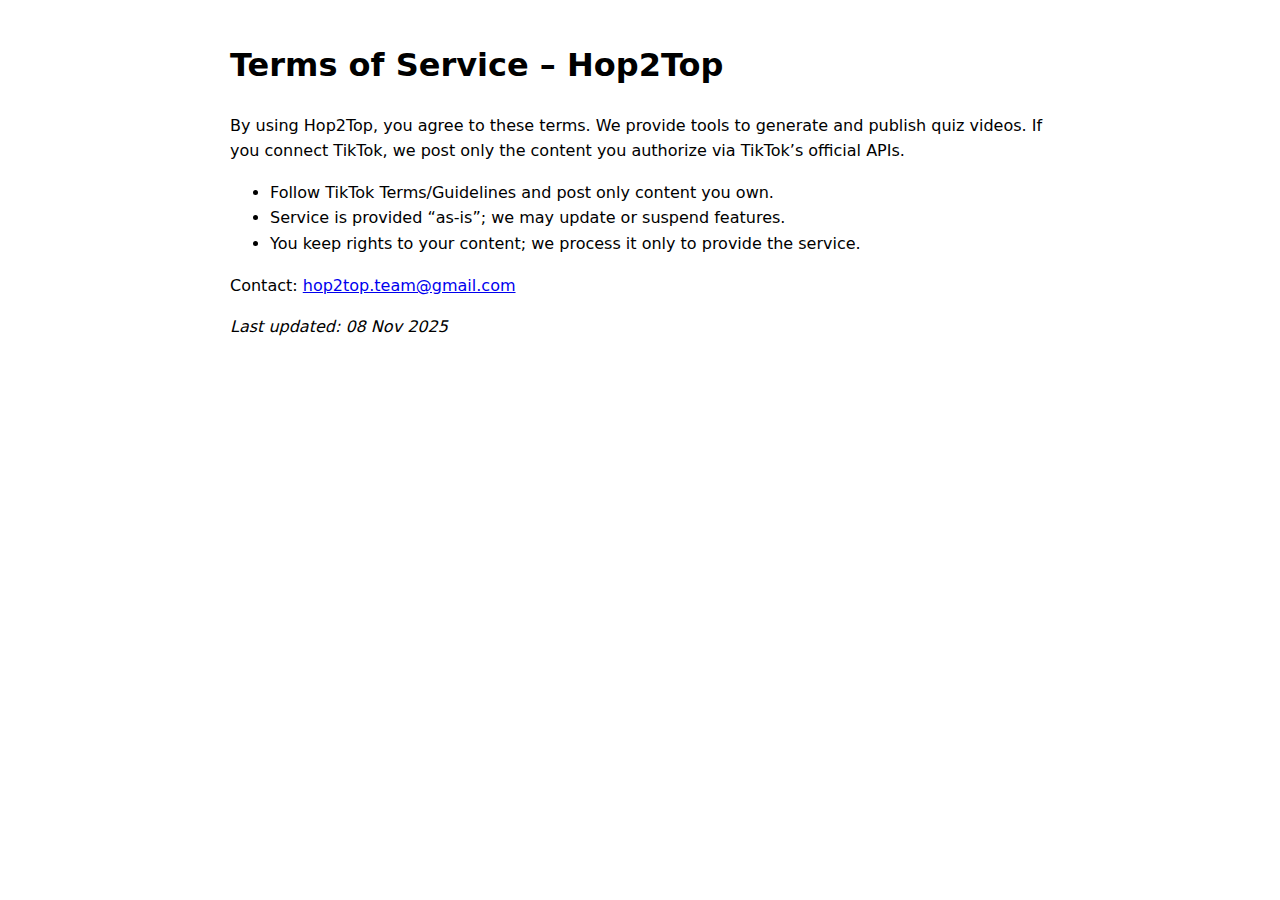
<file: terms.html>
<!doctype html><html lang="en"><meta charset="utf-8">
<meta name="viewport" content="width=device-width,initial-scale=1">
<meta name="tiktok-domain-verification" content="PASTE_TOKEN_HERE">
<title>Terms of Service – Hop2Top</title>
<body style="max-width:820px;margin:40px auto;font:16px/1.6 system-ui,Segoe UI,Roboto">
<h1>Terms of Service – Hop2Top</h1>
<p>By using Hop2Top, you agree to these terms. We provide tools to generate and publish quiz videos. If you connect TikTok, we post only the content you authorize via TikTok’s official APIs.</p>
<ul>
<li>Follow TikTok Terms/Guidelines and post only content you own.</li>
<li>Service is provided “as-is”; we may update or suspend features.</li>
<li>You keep rights to your content; we process it only to provide the service.</li>
</ul>
<p>Contact: <a href="mailto:hop2top.team@gmail.com">hop2top.team@gmail.com</a></p>
<p><em>Last updated: 08 Nov 2025</em></p>
</body></html>
</file>
